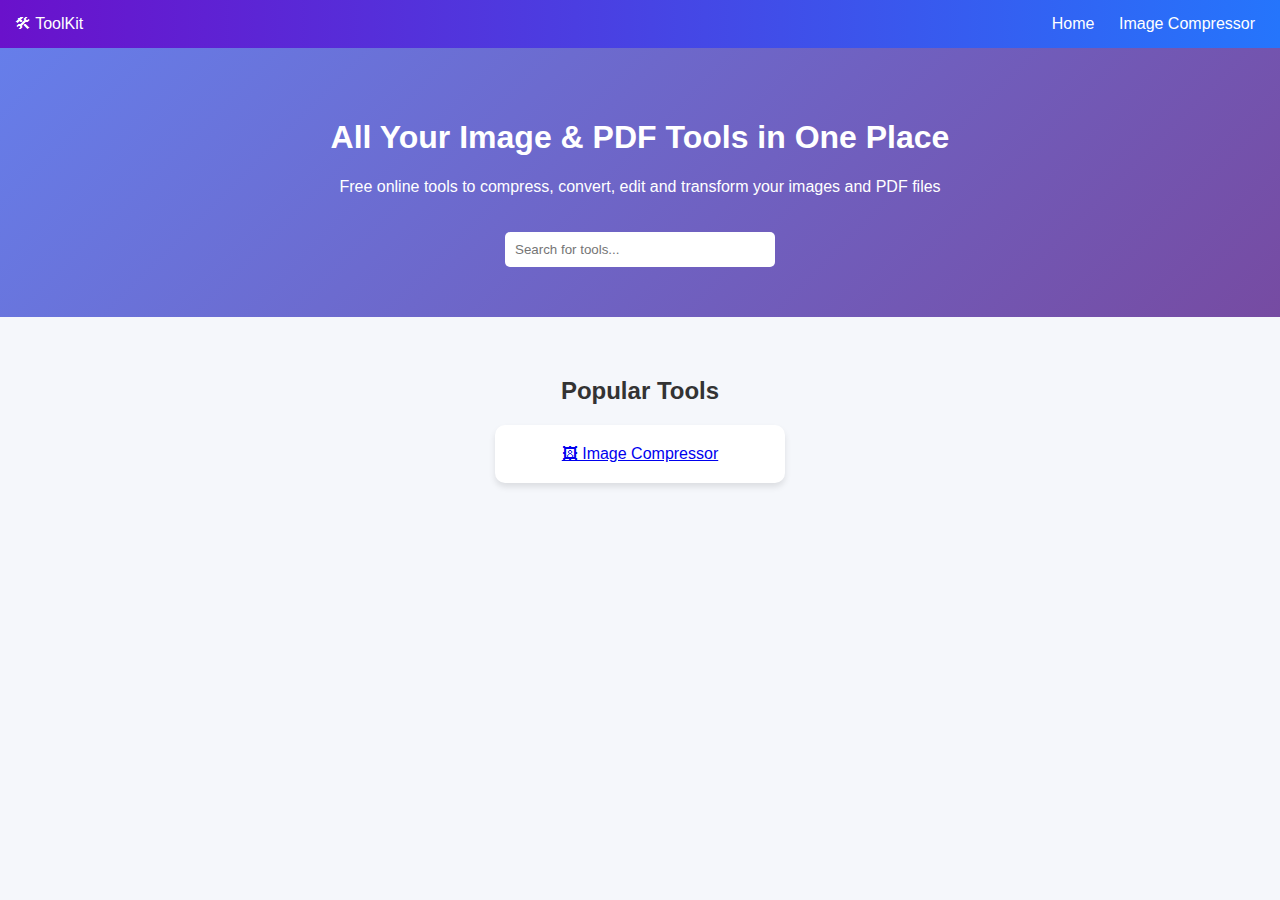
<file: index.html>
<!DOCTYPE html>
<html lang="en">
<head>
  <meta charset="UTF-8">
  <meta name="viewport" content="width=device-width, initial-scale=1.0">
  <title>ToolKit - All Tools in One Place</title>
  <link rel="stylesheet" href="style.css">
  <!-- Google AdSense -->
  <script async src="https://pagead2.googlesyndication.com/pagead/js/adsbygoogle.js?client=ca-pub-7218616317426485"
     crossorigin="anonymous"></script>
</head>
<body>
  <!-- Navbar -->
  <header class="navbar">
    <div class="logo">🛠 ToolKit</div>
    <nav>
      <a href="index.html">Home</a>
      <a href="image-compressor.html">Image Compressor</a>
    </nav>
  </header>

  <!-- Hero -->
  <section class="hero">
    <h1>All Your Image & PDF Tools in One Place</h1>
    <p>Free online tools to compress, convert, edit and transform your images and PDF files</p>
    <input type="text" placeholder="Search for tools...">
  </section>

  <!-- Popular Tools -->
  <section class="popular">
    <h2>Popular Tools</h2>
    <div class="tool-card">
      <a href="image-compressor.html">🖼 Image Compressor</a>
    </div>
  </section>

  <!-- AdSense below Popular Tools -->
  <section class="ads">
    <ins class="adsbygoogle"
         style="display:block"
         data-ad-client="ca-pub-7218616317426485"
         data-ad-slot="3319778696"
         data-ad-format="auto"
         data-full-width-responsive="true"></ins>
    <script>
         (adsbygoogle = window.adsbygoogle || []).push({});
    </script>
  </section>

</body>
</html>
</file>
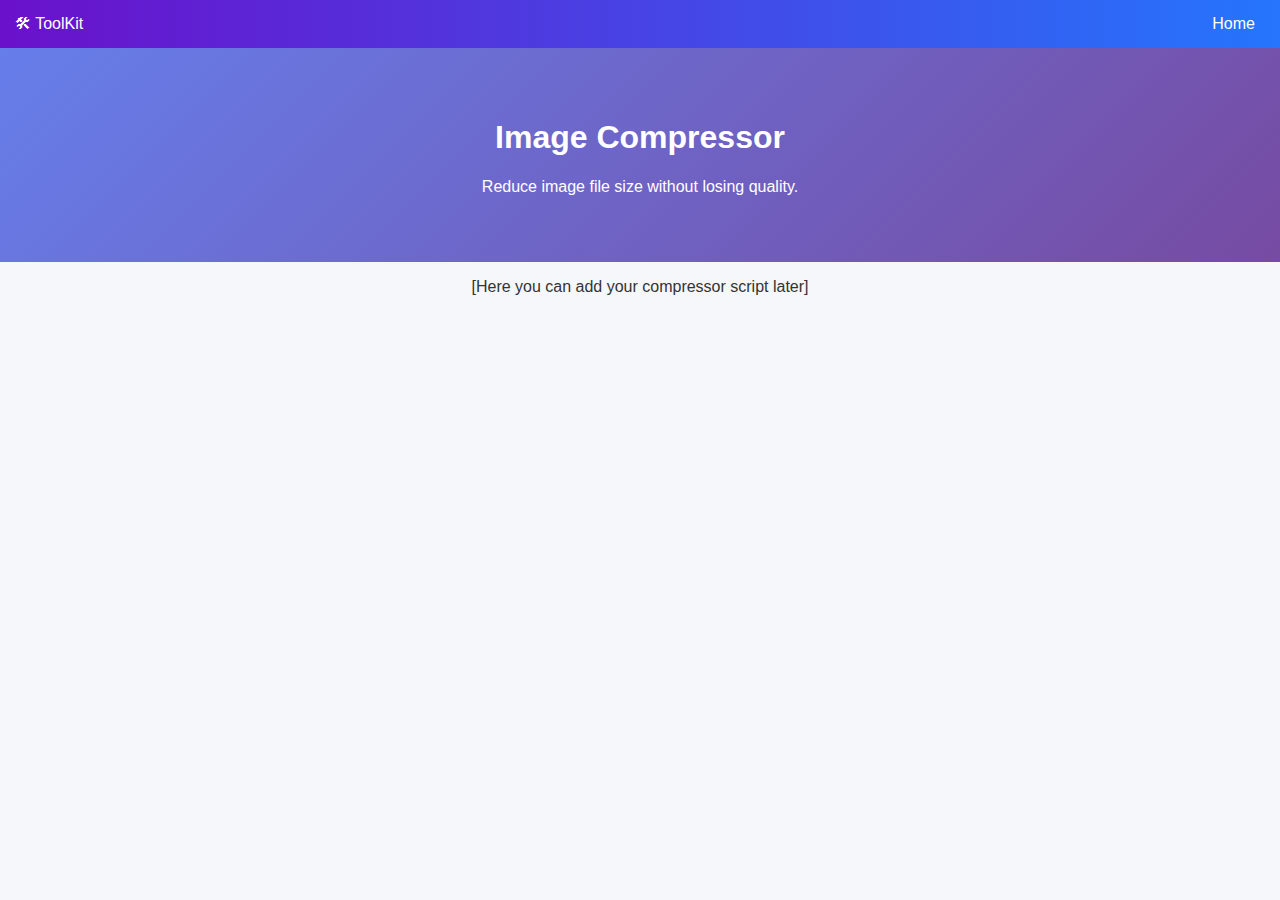
<file: image-compressor.html>
<!DOCTYPE html>
<html lang="en">
<head>
  <meta charset="UTF-8">
  <meta name="viewport" content="width=device-width, initial-scale=1.0">
  <title>Image Compressor</title>
  <link rel="stylesheet" href="style.css">
</head>
<body>
  <header class="navbar">
    <div class="logo">🛠 ToolKit</div>
    <nav>
      <a href="index.html">Home</a>
    </nav>
  </header>

  <section class="hero">
    <h1>Image Compressor</h1>
    <p>Reduce image file size without losing quality.</p>
  </section>

  <section class="content">
    <p>[Here you can add your compressor script later]</p>
  </section>
</body>
</html>
</file>
<file: style.css>
body {
  font-family: Arial, sans-serif;
  margin: 0;
  background: #f5f7fb;
  color: #333;
  text-align: center;
}

.navbar {
  background: linear-gradient(90deg, #6a11cb 0%, #2575fc 100%);
  padding: 15px;
  display: flex;
  justify-content: space-between;
  align-items: center;
  color: white;
}

.navbar a {
  color: white;
  text-decoration: none;
  margin: 0 10px;
}

.hero {
  padding: 50px 20px;
  background: linear-gradient(135deg, #667eea 0%, #764ba2 100%);
  color: white;
}

.hero input {
  padding: 10px;
  width: 250px;
  margin-top: 20px;
  border: none;
  border-radius: 5px;
}

.popular {
  padding: 40px 20px;
}

.tool-card {
  background: white;
  margin: 20px auto;
  padding: 20px;
  width: 250px;
  border-radius: 10px;
  box-shadow: 0 4px 6px rgba(0,0,0,0.1);
}

.ads {
  margin: 30px auto;
  text-align: center;
}
</file>
